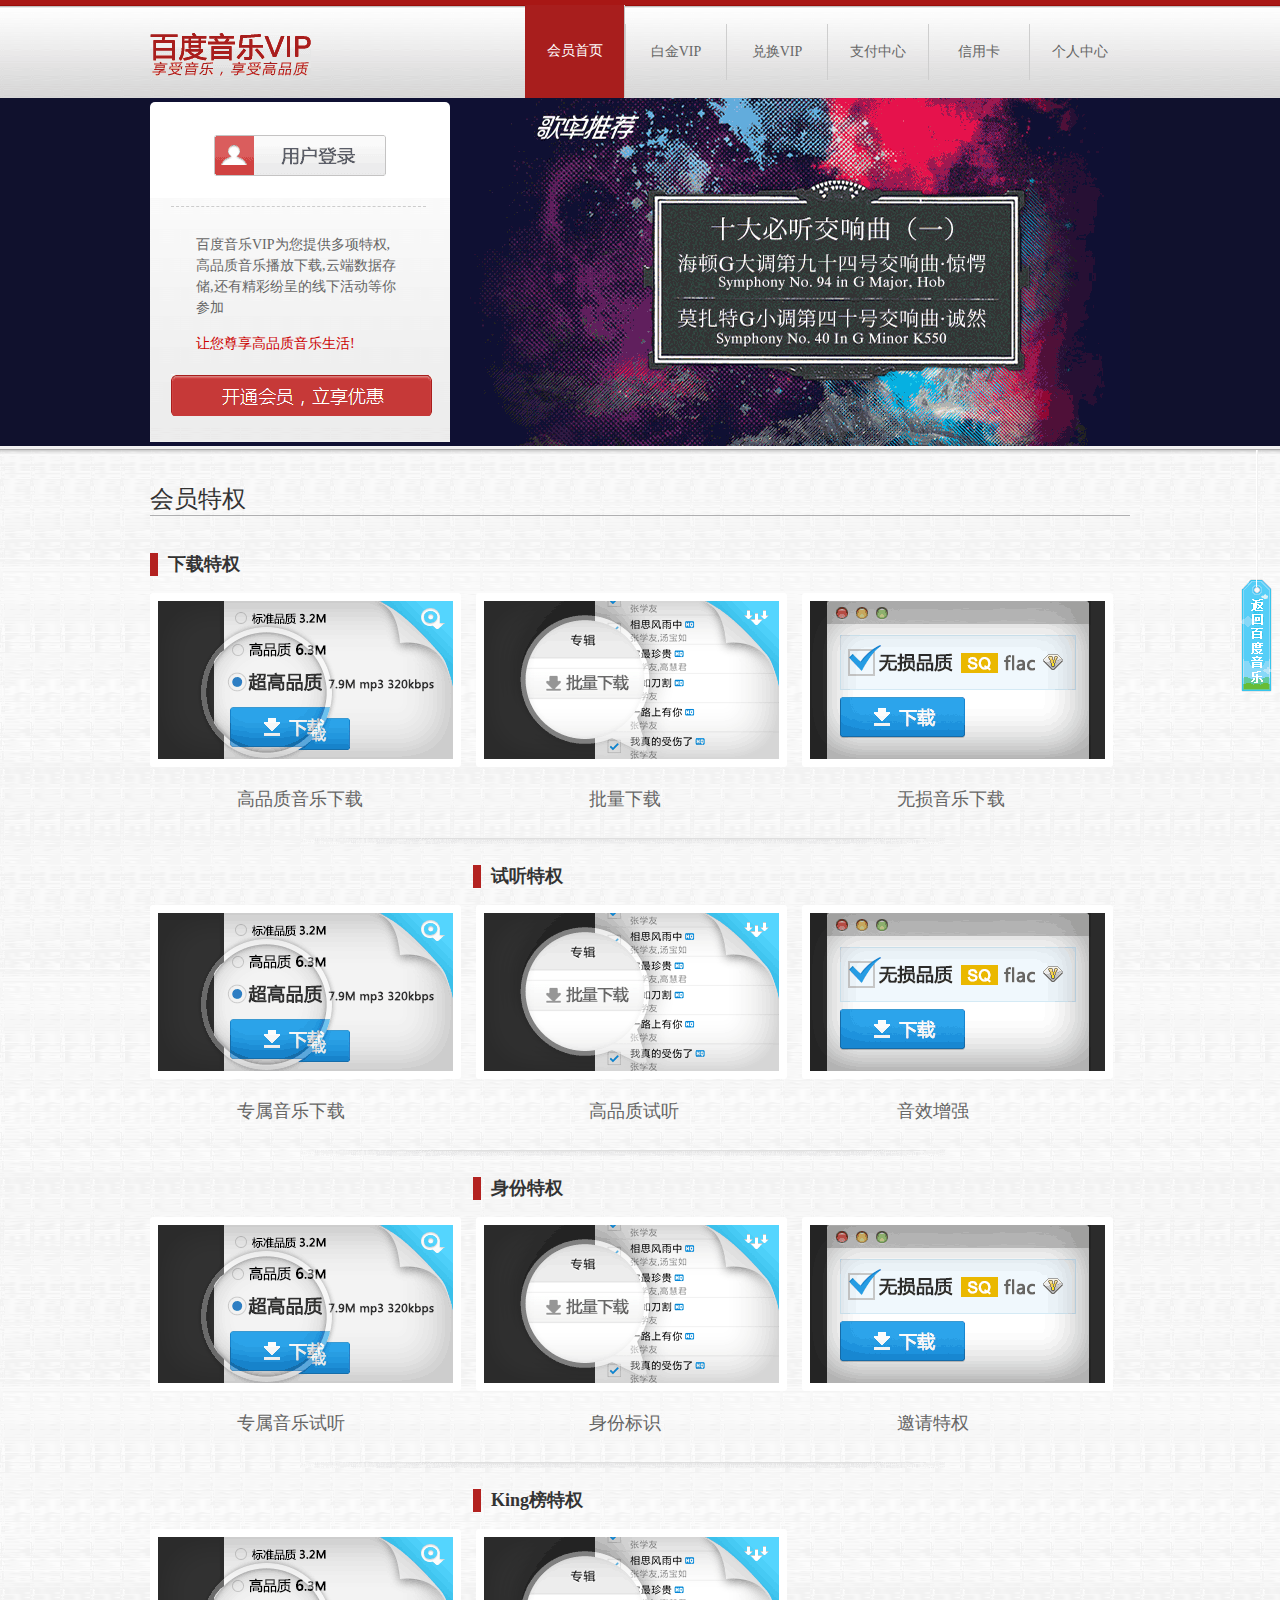
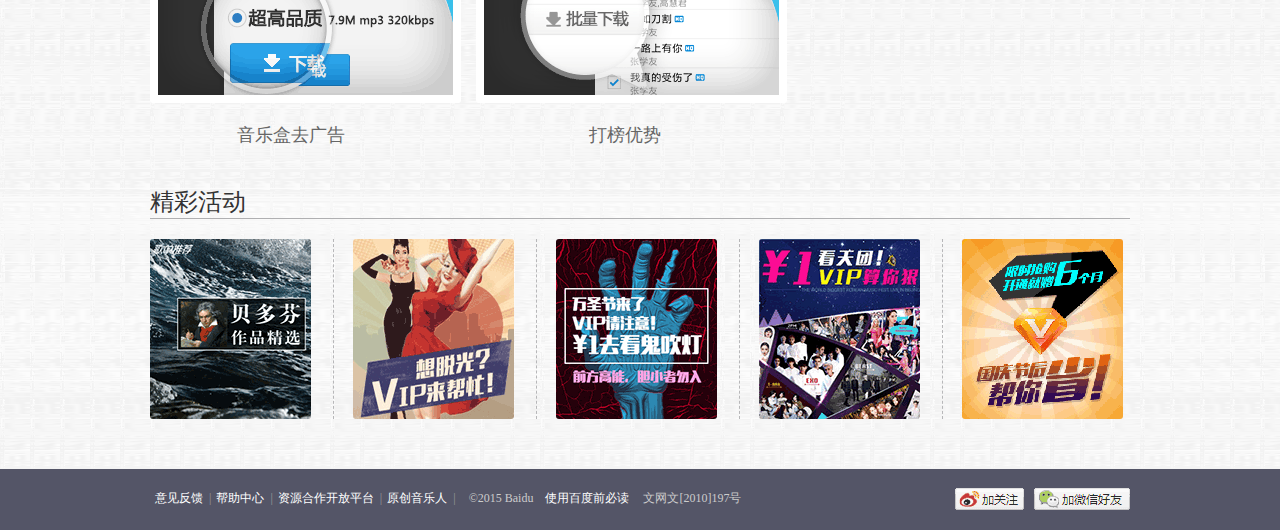
<file: index.html>
<!DOCTYPE html>
<html lang="en">
<head>
	<meta charset="UTF-8">
	<title>百度音乐会员首页</title>
<!--[if IE 6]>
<script src="js/biaoqian.js"></script>
<script src="js/png.js"></script>
<script>
DD_belatedPNG.fix('');
</script>
<![endif]-->
<link rel="stylesheet" href="css/index.css" />
</head>
<body>
<section class="abox">
	<header class="ahead">
		<section class="aheadB">
			<span class="abaidu"></span>
			<ul class="alast clearFix">
				<li class="alist"><a href="#" id="active">会员首页</a></li>
				<li class="alist1"></li>
				<li class="alist"><a href="white VIP.html">白金VIP</a></li>
				<li class="alist1"></li>
				<li class="alist"><a href="exchange.html">兑换VIP</a></li>
				<li class="alist1"></li>
				<li class="alist"><a href="pay.html">支付中心</a></li>
				<li class="alist1"></li>
				<li class="alist"><a href="musician.html">信用卡</a></li>
				<li class="alist1"></li>
				<li class="alist"><a href="individual.html">个人中心</a></li>
			</ul>
		</section>
	</header>
	<section class="abenner">
		<div class="auser">
			<section class="asign">
					<span class="auserLogin"><a href="#"></a></span>
					<span class="asignT">
						<div class="ajianjie">	
							<p class="ap">百度音乐VIP为您提供多项特权,高品质音乐播放下载,云端数据存储,还有精彩纷呈的线下活动等你参加</p>
							<p class="ap2">让您尊享高品质音乐生活!</p>
						</div>
						<span class="aopen"><a href="#"></a></span>
					</span>
			</section>
		</div>
	</section>
</section>
<section class="abox2">
	<section class="amember">
		<dl class="amember2">
			<dt class="adt">会员特权</dt>
			<dt class="adownload">下载特权</dt>
			<dd class="adownload2 clearFix">
				<a href="#">
					<img src="img/5.gif">
					<p class="agao">高品质音乐下载</p>
				</a>
				<a href="#">
					<img src="img/6.gif">
					<p class="api">批量下载</p>
				</a>
				<a href="#">
					<img src="img/7.gif">
					<p class="awu">无损音乐下载</p>
				</a>
			</dd>
			<dd class="apic"><span></span></dd>
			<dt class="adownload adownload3">试听特权</dt>
			<dd class="adownload2">
				<a href="#">
					<img src="img/5.gif">
					<p class="agao">专属音乐下载</p>
				</a>
				<a href="#">
					<img src="img/6.gif">
					<p class="api">高品质试听</p>
				</a>
				<a href="#">
					<img src="img/7.gif">
					<p class="awu">音效增强</p>
				</a>
			</dd>
			<dd class="apic"><span></span></dd>
			<dt class="adownload adownload3">身份特权</dt>
			<dd class="adownload2">
				<a href="#">
					<img src="img/5.gif">
					<p class="agao">专属音乐试听</p>
				</a>
				<a href="#">
					<img src="img/6.gif">
					<p class="api">身份标识</p>
				</a>
				<a href="#">
					<img src="img/7.gif">
					<p class="awu">邀请特权</p>
				</a>
			</dd>
			<dd class="apic"><span></span></dd>
			<dt class="adownload adownload3">King榜特权</dt>
			<dd class="adownload2">
				<a href="#">
					<img src="img/5.gif">
					<p class="agao">音乐盒去广告</p>
				</a>
				<a href="#">
					<img src="img/6.gif">
					<p class="api">打榜优势</p>
				</a>
			</dd>
		</dl>
	</section>
	<section class="amarvellous">
		<div class="amarvellousT">精彩活动</div>
		<ul class="amarvellousB clearFix">
			<li class="amarvellousB1"><a href="#"><img src="img/12.gif"></a></li>
			<li><a href="#"><img src="img/13.gif"></a></li>
			<li><a href="#"><img src="img/11.gif"></a></li>
			<li><a href="#"><img src="img/10.gif"></a></li>
			<li class="amarvellousB5"><a href="#"><img src="img/9.gif"></a></li>
		</ul>
	</section>
</section>
<footer class="acopyRight">
	<div class="acopyRight2 clearFix">
		<nav class="acopyRight3">
			<a href="#">意见反馈</a>|<a href="#">帮助中心</a>|<a href="#">资源合作开放平台</a>|<a href="#">原创音乐人</a>|
		</nav>
		<p>©2015 Baidu<a href="#">使用百度前必读</a>文网文[2010]197号</p>
		<div class="amicro">
			
			<a href="#" class="aletter"></a>
			<a href="#" class="abo"></a>
		</div>
	</div>
</footer>
<a href="#" class="areturn"></a>
</body>
</html>
</file>
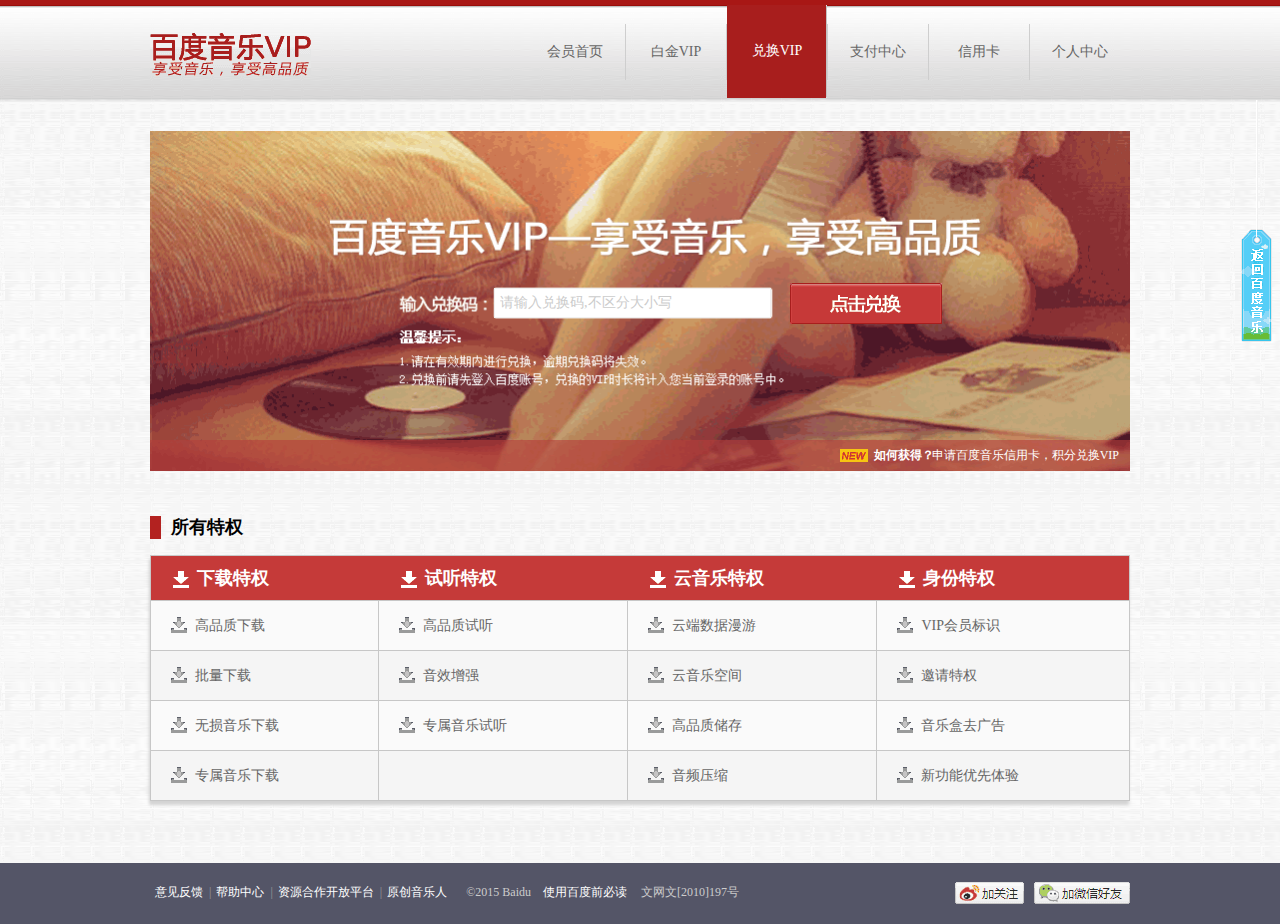
<file: exchange.html>
<!DOCTYPE html>
<html lang="en">
<head>
	<meta charset="UTF-8">
	<title>兑换中心</title>
<!--[if IE 6]>
<script src="js/biaoqian.js"></script>
<script src="js/png.js"></script>
<script>
DD_belatedPNG.fix('');
</script>
<![endif]-->
<link rel="stylesheet" href="css/index.css" />
</head>
<body>
<section class="abox" id="bbox">
	<header class="ahead">
		<section class="aheadB">
			<span class="abaidu"></span>
			<ul class="alast clearFix">
				<li class="alist"><a href="index.html">会员首页</a></li>
				<li class="alist1"></li>
				<li class="alist"><a href="white VIP.html">白金VIP</a></li>
				<li class="alist1"></li>
				<li class="alist"><a href="#" id="active">兑换VIP</a></li>
				<li class="alist1"></li>
				<li class="alist"><a href="pay.html">支付中心</a></li>
				<li class="alist1"></li>
				<li class="alist"><a href="musician.html">信用卡</a></li>
				<li class="alist1"></li>
				<li class="alist"><a href="individual.html">个人中心</a></li>
			</ul>
		</section>
	</header>
</section>
<section class="cbox2">
	<section class="cbenner">
		<img src="img/3_2.gif">
		<form>
			<input type="text" value="请输入兑换码,不区分大小写" class="cshuru">
			<input type="button" class="ctijiao"/>
		</form>
		<span class="cyin"></span>
		<span class="cnew"></span>
		<p class="cget">如何获得？</p>
		<p class="capply"><a href="#">申请百度音乐信用卡，积分兑换VIP</a></p>
	</section>
	<section class="cprivilege">
		<div class="cprivilegeT">所有特权</div>
		<table class="ctable">
			<tr class="ctr">
				<th class="cth"><span></span>下载特权</th>
				<th class="cth2"><span></span>试听特权</th>
				<th class="cth3"><span></span>云音乐特权</th>
				<th class="cth4"><span></span>身份特权</th>
			</tr>
			<tr class="ctr2">
				<td><a href="#" class="ca"><span></span>高品质下载</a></td>
				<td><a href="#" class="ca2"><span></span>高品质试听</a></td>
				<td><a href="#" class="ca3"><span></span>云端数据漫游</a></td>
				<td><a href="#" class="ca4"><span></span>VIP会员标识</a></td>
			</tr>
			<tr class="ctr3">
				<td><a href="#"><span></span>批量下载</a></td>
				<td><a href="#"><span></span>音效增强</a></td>
				<td><a href="#"><span></span>云音乐空间</a></td>
				<td><a href="#"><span></span>邀请特权</a></td>
			</tr>
			<tr class="ctr4">
				<td><a href="#"><span></span>无损音乐下载</a></td>
				<td><a href="#"><span></span>专属音乐试听</a></td>
				<td><a href="#"><span></span>高品质储存</a></td>
				<td><a href="#"><span></span>音乐盒去广告</a></td>
			</tr>
			<tr class="ctr5">
				<td><a href="#"><span></span>专属音乐下载</a></td>
				<td></td>
				<td><a href="#"><span></span>音频压缩</a></td>
				<td><a href="#"><span></span>新功能优先体验</a></td>
			</tr>
		</table>
	</section>
</section>
<footer class="acopyRight">
	<div class="acopyRight2 clearFix">
		<nav class="acopyRight3">
			<a href="#">意见反馈</a>|<a href="#">帮助中心</a>|<a href="#">资源合作开放平台</a>|<a href="#">原创音乐人</a>
		</nav>
		<p>©2015 Baidu<a href="#">使用百度前必读</a>文网文[2010]197号</p>
		<div class="amicro">	
			<a href="#" class="aletter"></a>
			<a href="#" class="abo"></a>
		</div>
	</div>
</footer>
<a href="#" class="areturn" id="breturn"></a>
</body>
</html>
</file>
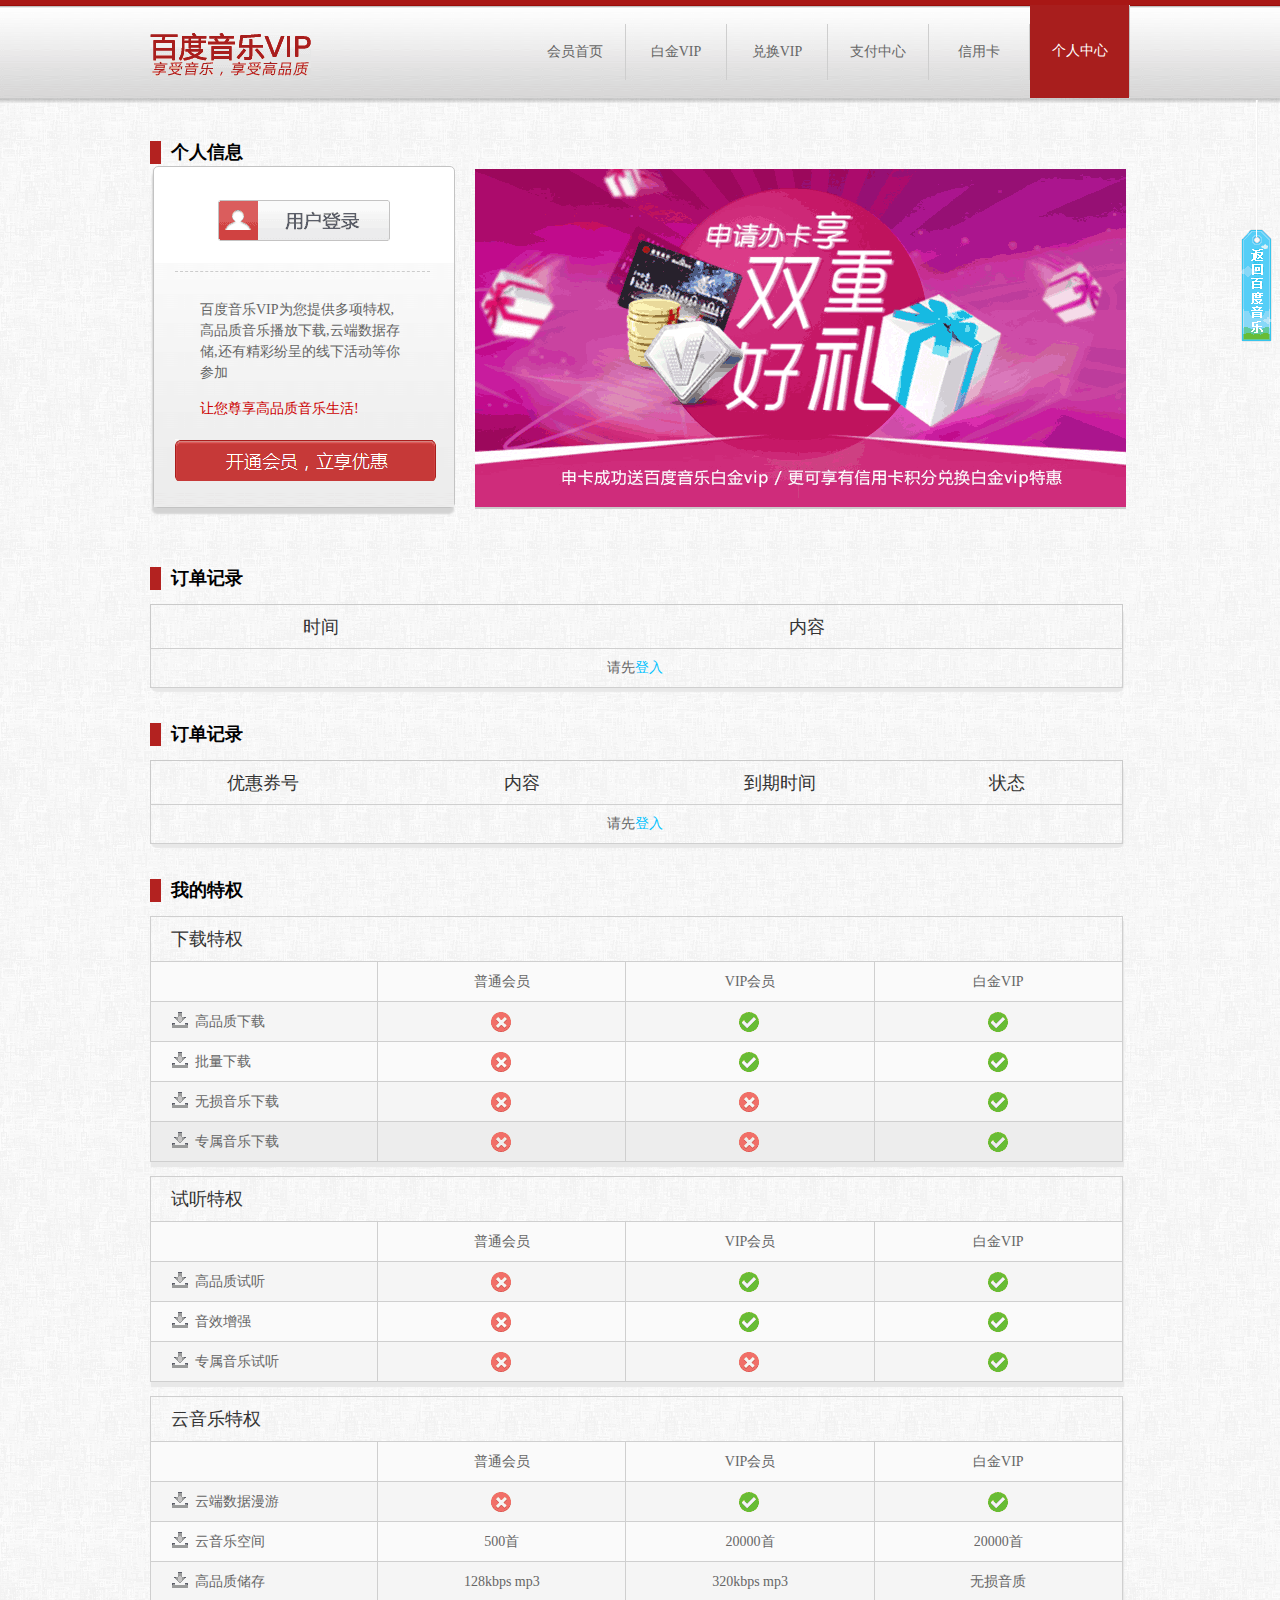
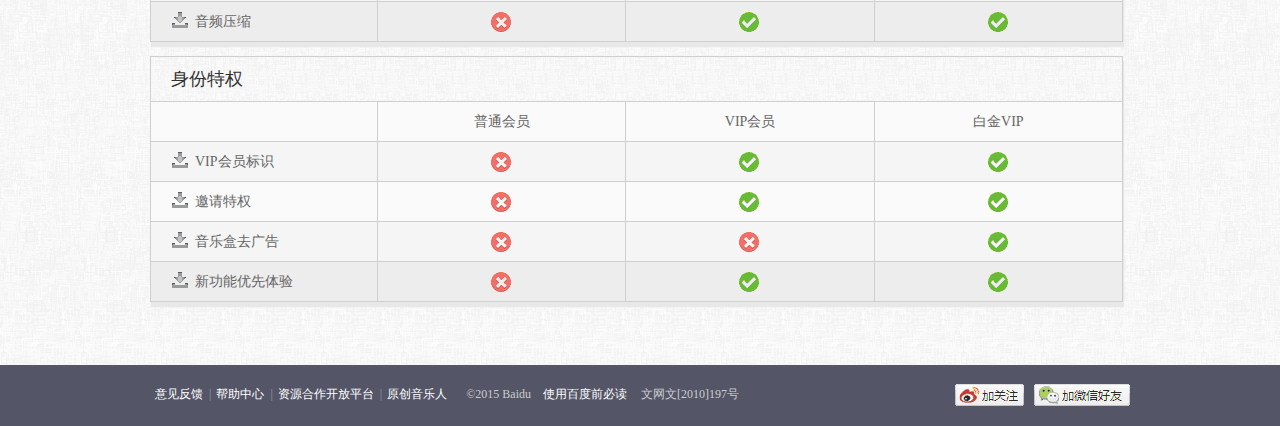
<file: individual.html>
<!DOCTYPE html>
<html lang="en">
<head>
	<meta charset="UTF-8">
	<title>个人中心</title>
<!--[if IE 6]>
<script src="js/biaoqian.js"></script>
<script src="js/png.js"></script>
<script>
DD_belatedPNG.fix('');
</script>
<![endif]-->
<link rel="stylesheet" href="css/index.css" />
</head>
<body>
<section class="abox" id="bbox">
	<header class="ahead">
		<section class="aheadB">
			<span class="abaidu"></span>
			<ul class="alast clearFix">
				<li class="alist"><a href="index.html">会员首页</a></li>
				<li class="alist1"></li>
				<li class="alist"><a href="white VIP.html">白金VIP</a></li>
				<li class="alist1"></li>
				<li class="alist"><a href="exchange.html">兑换VIP</a></li>
				<li class="alist1"></li>
				<li class="alist"><a href="pay.html">支付中心</a></li>
				<li class="alist1"></li>
				<li class="alist"><a href="musician.html">信用卡</a></li>
				<li class="alist1"></li>
				<li class="alist"><a href="#" id="active">个人中心</a></li>
			</ul>
		</section>
	</header>
</section>
<section class="ebox2">
	<section class="eindividual">
		<h2>个人信息</h2>
		<div class="ebenner">
			<section class="esign">
				<span class="euserLogin"><a href="#"></a></span>
					<span class="esignT">
						<div class="ejianjie">	
							<p class="ep">百度音乐VIP为您提供多项特权,高品质音乐播放下载,云端数据存储,还有精彩纷呈的线下活动等你参加</p>
							<p class="ep2">让您尊享高品质音乐生活!</p>
						</div>
						<span class="eopen"><a href="#"></a></span>
					</span>
			</section>
			<a href="#"><img src="img/22.gif"></a>
		</div>
	</section>
	<section class="eorder">
		<h2>订单记录</h2>
		<table class="erecord">
			<tr class="etr">
				<th class="eth">时间</th>
				<th>内容</th>
			</tr>
			<tr class="etr1">
				<td colspan="2">请先<a href="#">登入</a></td>
			</tr>
		</table>
	</section>
	<section class="eorder">
		<h2>订单记录</h2>
		<table class="erecord">
			<tr class="etr">
				<th class="eth2">优惠券号</th>
				<th class="eth3">内容</th>
				<th class="eth4">到期时间</th>
				<th class="eth5">状态</th>
			</tr>
			<tr class="etr1">
				<td colspan="4">请先<a href="#">登入</a></td>
			</tr>
		</table>
	</section>
	<section class="eprivilege">
		<h2>我的特权</h2>
		<table>
			<tr class="etr">
				<th colspan="4">下载特权</th>
			</tr>
			<tr class="etr2">
				<td class="etd"></td>
				<td class="etd2">普通会员</td>
				<td class="etd2">VIP会员</td>
				<td class="etd2">白金VIP</td>
			</tr>
			<tr class="etr3">
				<td class="etd"><a href="#"><span></span>高品质下载</a></td>
				<td class="etd3"><span></span></td>
				<td class="etd4"><span></span></td>
				<td class="etd4"><span></span></td>
			</tr>
			<tr class="etr4">
				<td class="etd"><a href="#"><span></span>批量下载</a></td>
				<td class="etd3"><span></span></td>
				<td class="etd4"><span></span></td>
				<td class="etd4"><span></span></td>
			</tr>
			<tr class="etr5">
				<td class="etd"><a href="#"><span></span>无损音乐下载</a></td>
				<td class="etd3"><span></span></td>
				<td class="etd3"><span></span></td>
				<td class="etd4"><span></span></td>
			</tr>
			<tr class="etr6">
				<td class="etd"><a href="#"><span></span>专属音乐下载</a></td>
				<td class="etd3"><span></span></td>
				<td class="etd3"><span></span></td>
				<td class="etd4"><span></span></td>
			</tr>
		</table>
		<table class="etable2">
			<tr class="etr">
				<th colspan="4">试听特权</th>
			</tr>
			<tr class="etr2">
				<td class="etd"></td>
				<td class="etd2">普通会员</td>
				<td class="etd2">VIP会员</td>
				<td class="etd2">白金VIP</td>
			</tr>
			<tr class="etr3">
				<td class="etd"><a href="#"><span></span>高品质试听</a></td>
				<td class="etd3"><span></span></td>
				<td class="etd4"><span></span></td>
				<td class="etd4"><span></span></td>
			</tr>
			<tr class="etr4">
				<td class="etd"><a href="#"><span></span>音效增强</a></td>
				<td class="etd3"><span></span></td>
				<td class="etd4"><span></span></td>
				<td class="etd4"><span></span></td>
			</tr>
			<tr class="etr5">
				<td class="etd"><a href="#"><span></span>专属音乐试听</a></td>
				<td class="etd3"><span></span></td>
				<td class="etd3"><span></span></td>
				<td class="etd4"><span></span></td>
			</tr>
		</table>
		<table>
			<tr class="etr">
				<th colspan="4">云音乐特权</th>
			</tr>
			<tr class="etr2">
				<td class="etd"></td>
				<td class="etd2">普通会员</td>
				<td class="etd2">VIP会员</td>
				<td class="etd2">白金VIP</td>
			</tr>
			<tr class="etr3">
				<td class="etd"><a href="#"><span></span>云端数据漫游</a></td>
				<td class="etd3"><span></span></td>
				<td class="etd4"><span></span></td>
				<td class="etd4"><span></span></td>
			</tr>
			<tr class="etr4">
				<td class="etd"><a href="#"><span></span>云音乐空间</a></td>
				<td class="etd2">500首</td>
				<td class="etd2">20000首</td>
				<td class="etd2">20000首</td>
			</tr>
			<tr class="etr5">
				<td class="etd"><a href="#"><span></span>高品质储存</a></td>
				<td class="etd2">128kbps mp3</td>
				<td class="etd2">320kbps mp3</td>
				<td class="etd2">无损音质</td>
			</tr>
			<tr class="etr6">
				<td class="etd"><a href="#"><span></span>音频压缩</a></td>
				<td class="etd3"><span></span></td>
				<td class="etd4"><span></span></td>
				<td class="etd4"><span></span></td>
			</tr>
		</table>
		<table>
			<tr class="etr">
				<th colspan="4">身份特权</th>
			</tr>
			<tr class="etr2">
				<td class="etd"></td>
				<td class="etd2">普通会员</td>
				<td class="etd2">VIP会员</td>
				<td class="etd2">白金VIP</td>
			</tr>
			<tr class="etr3">
				<td class="etd"><a href="#"><span></span>VIP会员标识</a></td>
				<td class="etd3"><span></span></td>
				<td class="etd4"><span></span></td>
				<td class="etd4"><span></span></td>
			</tr>
			<tr class="etr4">
				<td class="etd"><a href="#"><span></span>邀请特权</a></td>
				<td class="etd3"><span></span></td>
				<td class="etd4"><span></span></td>
				<td class="etd4"><span></span></td>
			</tr>
			<tr class="etr5">
				<td class="etd"><a href="#"><span></span>音乐盒去广告</a></td>
				<td class="etd3"><span></span></td>
				<td class="etd3"><span></span></td>
				<td class="etd4"><span></span></td>
			</tr>
			<tr class="etr6">
				<td class="etd"><a href="#"><span></span>新功能优先体验</a></td>
				<td class="etd3"><span></span></td>
				<td class="etd4"><span></span></td>
				<td class="etd4"><span></span></td>
			</tr>
		</table>
	</section>
</section>
<footer class="acopyRight">
	<div class="acopyRight2 clearFix">
		<nav class="acopyRight3">
			<a href="#">意见反馈</a>|<a href="#">帮助中心</a>|<a href="#">资源合作开放平台</a>|<a href="#">原创音乐人</a>
		</nav>
		<p>©2015 Baidu<a href="#">使用百度前必读</a>文网文[2010]197号</p>
		<div class="amicro">	
			<a href="#" class="aletter"></a>
			<a href="#" class="abo"></a>
		</div>
	</div>
</footer>
<a href="#" class="areturn" id="breturn"></a>
</body>
</html>
</file>
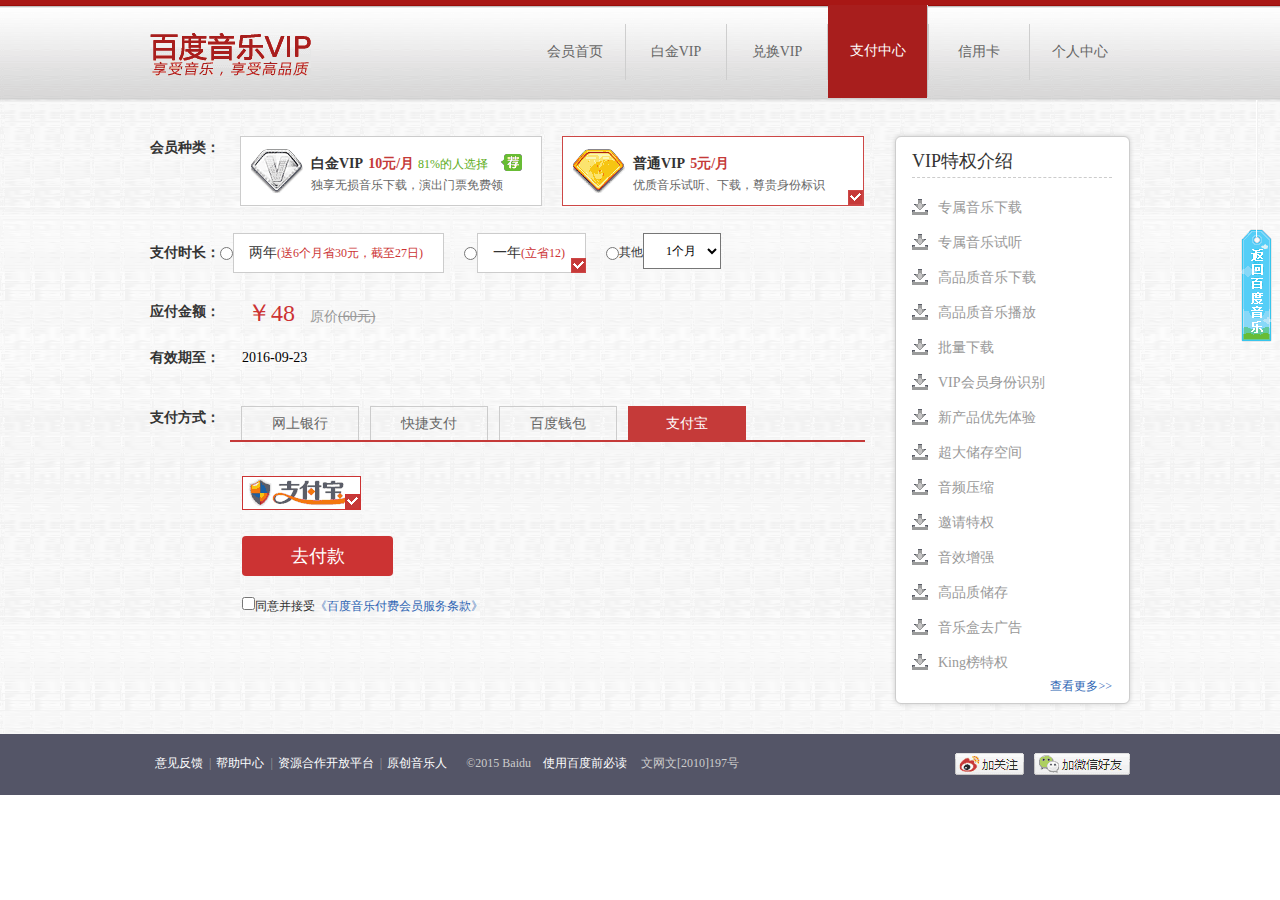
<file: pay.html>
<!DOCTYPE html>
<html lang="en">
<head>
	<meta charset="UTF-8">
	<title>支付中心</title>
<!--[if IE 6]>
<script src="js/biaoqian.js"></script>
<script src="js/png.js"></script>
<script>
DD_belatedPNG.fix('');
</script>
<![endif]-->
<link rel="stylesheet" href="css/index.css" />
</head>
<body>
<section class="abox" id="bbox">
	<header class="ahead">
		<section class="aheadB">
			<span class="abaidu"></span>
			<ul class="alast clearFix">
				<li class="alist"><a href="index.html">会员首页</a></li>
				<li class="alist1"></li>
				<li class="alist"><a href="white VIP.html">白金VIP</a></li>
				<li class="alist1"></li>
				<li class="alist"><a href="exchange.html">兑换VIP</a></li>
				<li class="alist1"></li>
				<li class="alist"><a href="#" id="active">支付中心</a></li>
				<li class="alist1"></li>
				<li class="alist"><a href="musician.html">信用卡</a></li>
				<li class="alist1"></li>
				<li class="alist"><a href="individual.html">个人中心</a></li>
			</ul>
		</section>
	</header>
</section>
<section class="dbox2">
	<div class="dbox3 clearFix">
		<ul class="dbox3L">
			<li class="dtype clearFix">
				<h2 class="dhui">会员种类：</h2>
				<form class="clearFix dtype_a">
					<span class="dwhite"></span>
					<p class="dp"><strong>白金VIP</strong><span class="dyuan">10元/月</span><span class="dchoice">81%的人选择</span><span class="dmend"></span></p>
					<p class="dp2">独享无损音乐下载，演出门票免费领</p>
					<span class="dselected"></span>
				</form>
				<form id="active" class="clearFix dtype_a">
					<span class="dyellow"></span>
					<p class="dp"><strong>普通VIP</strong><span class="dyuan">5元/月</span></p>
					<p class="dp2">优质音乐试听、下载，尊贵身份标识</p>
					<span class="dselected" id="active"></span>
				</form>
			</li>
			<li class="dtype dtype2 clearFix">
				<h2 class="dhui dhui2">支付时长：</h2>
				<form>
					<label><input type="radio" class="dtwo" name="long"><p class="dtwo2">两年<span>(送6个月省30元，截至27日)</span></p></label>
					<span class="dselected"></span>
				</form>
				<form>
					<label><input type="radio" class="done dtwo" name="long"><p class="dtwo2 done2">一年<span>(立省12)</span></p></label>
					<span class="dselected" id="active"></span>
				</form>
				<form>
					<label><input type="radio" class="dother dtwo" name="long"><span class="dqita">其他</span></label>
					<select class="dselect">
						<option>1个月</option>
						<option>3个月</option>
						<option style="selected">6个月</option>
					</select>
					<span class="dselected"></span>
				</form>
			</li>
			<li class="dtype dtype3 clearFix">
				<h2 class="dhui dhui3">应付金额：</h2>
				<span class="dtype3_s">￥</span><time class="dtype3_s dtime">48</time><p>原价<span class="dtype3_s2">(60元)</span></p>
			</li>
			<li class="dtype dtype4 clearFix">
				<h2 class="dhui dhui4">有效期至：</h2>
				<time>2016-09-23</time>
			</li>
			<li class="dtype dtype5 clearFix">
				<h2 class="dhui dhui5">支付方式：</h2>
				<div class="dtype5_d">
					<a href="#">网上银行</a>
					<a href="#">快捷支付</a>
					<a href="#">百度钱包</a>
					<a href="#" id="active">支付宝</a>
				</div>
			</li>
			<li class="dtype2 dtype6">
				<a href="#" id="active"><span class="dselected" id="active"></span></a>
			</li>
			<li class="dtype7">
				<a href="#">去付款</a>
			</li>
			<li class="dtype8 clearFix">
				<input type="checkbox" name="type">
				<p>同意并接受</p>
				<a href="#">《百度音乐付费会员服务条款》</a>
			</li>
		</ul>
		<section class="dbox3R clearFix">
			<div class="dintroduction">VIP特权介绍</div>
			<a href="#" class="dtion"><span></span>专属音乐下载</a>
			<a href="#" class="dtion"><span></span>专属音乐试听</a>
			<a href="#" class="dtion"><span></span>高品质音乐下载</a>
			<a href="#" class="dtion"><span></span>高品质音乐播放</a>
			<a href="#" class="dtion"><span></span>批量下载</a>
			<a href="#" class="dtion"><span></span>VIP会员身份识别</a>
			<a href="#" class="dtion"><span></span>新产品优先体验</a>
			<a href="#" class="dtion"><span></span>超大储存空间</a>
			<a href="#" class="dtion"><span></span>音频压缩</a>
			<a href="#" class="dtion"><span></span>邀请特权</a>
			<a href="#" class="dtion"><span></span>音效增强</a>
			<a href="#" class="dtion"><span></span>高品质储存</a>
			<a href="#" class="dtion"><span></span>音乐盒去广告</a>
			<a href="#" class="dtion"><span></span>King榜特权</a>
			<a href="#" class="dsee">查看更多>></a>
		</section>

	</div>
</section>
<footer class="acopyRight">
	<div class="acopyRight2 clearFix">
		<nav class="acopyRight3">
			<a href="#">意见反馈</a>|<a href="#">帮助中心</a>|<a href="#">资源合作开放平台</a>|<a href="#">原创音乐人</a>
		</nav>
		<p>©2015 Baidu<a href="#">使用百度前必读</a>文网文[2010]197号</p>
		<div class="amicro">	
			<a href="#" class="aletter"></a>
			<a href="#" class="abo"></a>
		</div>
	</div>
</footer>
<a href="#" class="areturn" id="breturn"></a>
</body>
</html>
</file>
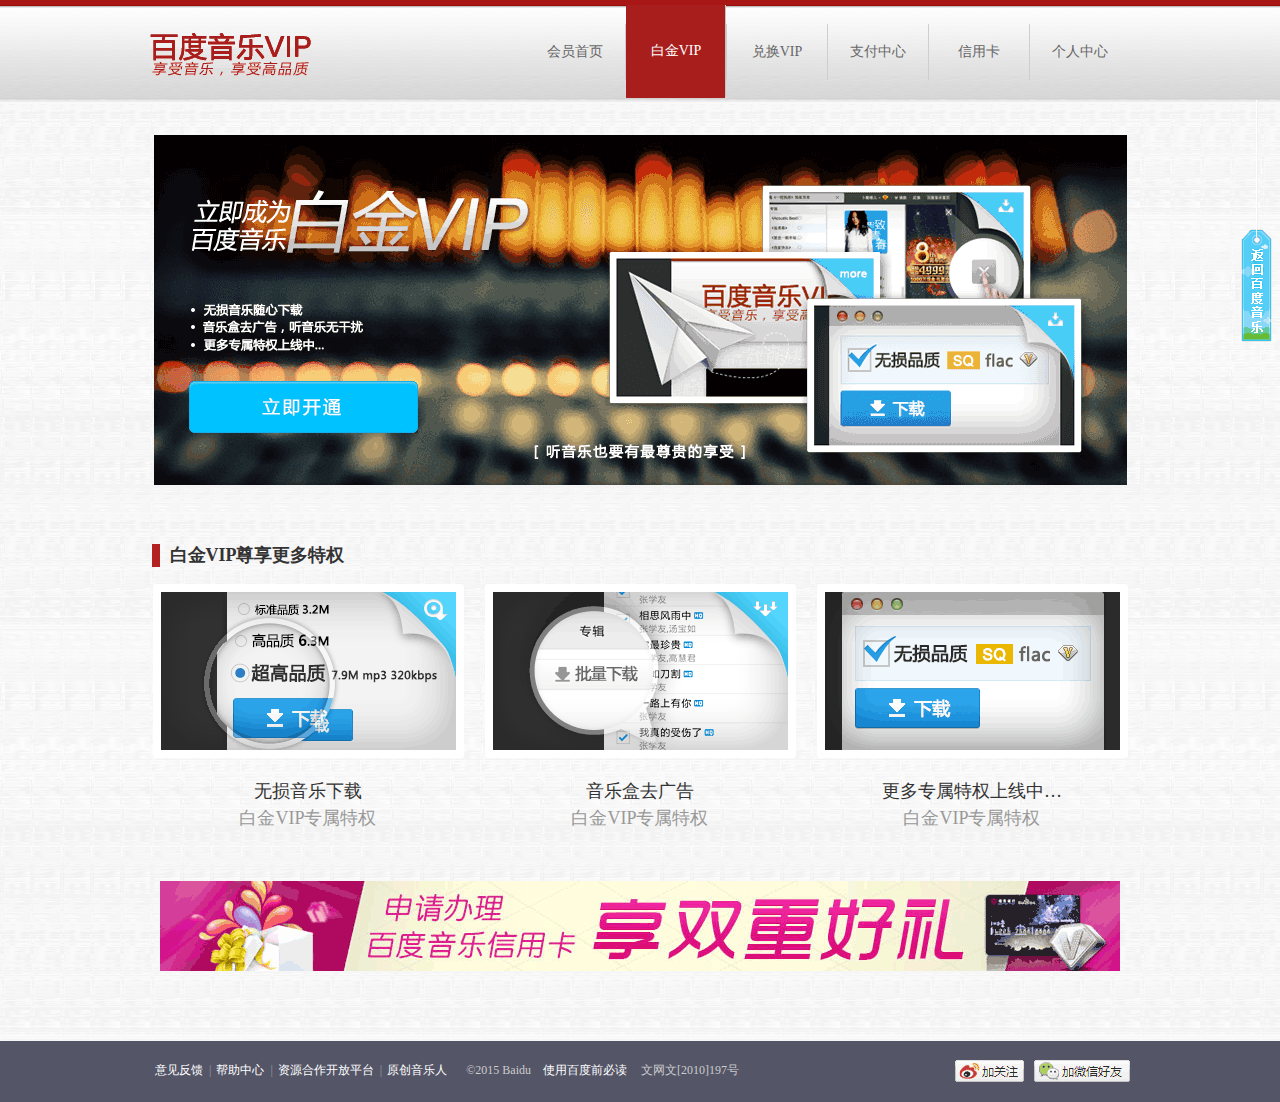
<file: white VIP.html>
<!DOCTYPE html>
<html lang="en">
<head>
	<meta charset="UTF-8">
	<title>白金会员</title>
<!--[if IE 6]>
<script src="js/biaoqian.js"></script>
<script src="js/png.js"></script>
<script>
DD_belatedPNG.fix('');
</script>
<![endif]-->
<link rel="stylesheet" href="css/index.css" />
</head>
<body>
<section class="abox" id="bbox">
	<header class="ahead">
		<section class="aheadB">
			<span class="abaidu"></span>
			<ul class="alast clearFix">
				<li class="alist"><a href="index.html">会员首页</a></li>
				<li class="alist1"></li>
				<li class="alist"><a href="#" id="active">白金VIP</a></li>
				<li class="alist1"></li>
				<li class="alist"><a href="exchange.html">兑换VIP</a></li>
				<li class="alist1"></li>
				<li class="alist"><a href="pay.html">支付中心</a></li>
				<li class="alist1"></li>
				<li class="alist"><a href="musician.html">信用卡</a></li>
				<li class="alist1"></li>
				<li class="alist"><a href="individual.html">个人中心</a></li>
			</ul>
		</section>
	</header>
</section>
<section class="bbox2">
	<section class="bbenner">
		<img src="img/3_1.gif">
		<a href="#"></a>
    </section>
    <dl class="bprivilege clearFix">
    	<dt class="bprivilegeT">白金VIP尊享更多特权</dt>
    	<dd class="bprivilegeB bprivilegeB2">
    		<a href="#">
    			<img src="img/5.gif">
    			<p>无损音乐下载</p>
    		</a>
    		<p class="bexclusive">白金VIP专属特权</p>
    	</dd>
    	<dd class="bprivilegeB">
    		<a href="#">
    			<img src="img/6.gif">
    			<p>音乐盒去广告</p>
    		</a>
    		<p class="bexclusive">白金VIP专属特权</p>
    	</dd>
    	<dd class="bprivilegeB bprivilegeB3">
    		<a href="#">
    			<img src="img/7.gif">
    			<p>更多专属特权上线中…</p>
    		</a>
    		<p class="bexclusive">白金VIP专属特权</p>
    	</dd>
    </dl>
    <section class="bmark">
	    <section class="bwork"><a href="#"><img src="img/8.gif"></a></section>
	    <section class="bcode">
			<span></span>
			<p class="bsaul">微信扫一扫</p>
			<p class="bpush">精选音乐每日推送</p>
		</section>
	</section>
</section>
<footer class="acopyRight">
	<div class="acopyRight2 clearFix">
		<nav class="acopyRight3">
			<a href="#">意见反馈</a>|<a href="#">帮助中心</a>|<a href="#">资源合作开放平台</a>|<a href="#">原创音乐人</a>
		</nav>
		<p>©2015 Baidu<a href="#">使用百度前必读</a>文网文[2010]197号</p>
		<div class="amicro">	
			<a href="#" class="aletter"></a>
			<a href="#" class="abo"></a>
		</div>
	</div>
</footer>
<a href="#" class="areturn" id="breturn"></a>
</body>
</html>
</file>
<file: css/index.css>
body{position:relative;}
body,ul,p,dl,dd,input,form,th,td,h2,select,td,th,input,h3{padding:0;margin:0;font-family:"微软雅黑"}
a{text-decoration:none;}
li{list-style:none;}
img{border:none;vertical-align:top;}
table{border-collapse:collapse;}
.clearFix{zoom:1;}
.clearFix:after{content:"";display:block;clear:both;}
.abox{height:446px;}
.abox .ahead{height:98px;background:url(../img/2.gif) 0 0}
.ahead .aheadB{ height:98px;width:980px;margin:0 auto;position:relative;}
.aheadB .abaidu{width:161px;height:43px;background:url(../img/4.gif) no-repeat 0px -94px;display:block;position:absolute;left:0;top:33px;}
.aheadB .alast{width:605px; height:92px;position:absolute;left:375px;top:6px;}
.alast .alist{float:left;}
.alast .alist a{width:100px; height:92px; font-size:14px; line-height:92px;display:block;text-align:center; color:#666;}
.alast .alist1{width:1px;height:56px;background:#cecece; float:left;margin-top: 18px;}
.alist a:hover{background:url(../img/2.gif) 0 -100px;}
.alist a:active,.alist #active{width:100px;height:93px;background:url(../img/4.gif) no-repeat 0px -138px;margin-top:-1px;color:#fff;}

.abenner{height:348px;background:#10112d;}
.abenner .auser{width:980px;height:348px;background:url(../img/3.gif) no-repeat;margin:0 auto;}
.auser .asign{width:300px;height:340px;background:#fff;position:relative;top:4px;border-radius:5px;}
.asign .auserLogin a{width:172px;height:41px;background:url(../img/4.gif) no-repeat 0 0;display:block;position:absolute;left:64px;top:33px;}
.asign .asignT{width:300px;height:244px;background:url(../img/2.gif) 0 -1818px;display:block;position:absolute;top:96px;}
.asignT .ajianjie{width:204px;border-top:1px dashed #ccc;position:absolute;left:21px;top:8px;padding:27px 26px 0 25px;font-size:14px;}
.ajianjie .ap{height:84px;line-height:21px;color:#666;margin-bottom:4px;display:inline;}
.ajianjie .ap2{height:52px;line-height:52px;color:#c00;}
.asignT .aopen a{width:261px;height:42px;background:url(../img/4.gif) no-repeat 0 -42px;display:block;position:absolute;left:21px;top:176px;}
/* 会员特权 */
.abox2{height:1623px;background:url(../img/2.gif) 0 -193px;}
.abox2 .amember{width:980px;margin:0 auto;}
.abox2 .amember2{height:1322px;}
.amember2 .adt{height:32px; font-size:24px; line-height:32px; color:#333;padding-top:37px;border-bottom:1px solid #afafb1;margin-bottom:37px;}
.amember2 .adownload{height:23px;border-left:8px solid #b32220; font-weight:bold; font-size:18px;line-height:23px;color:#333;text-indent:10px;margin-bottom:17px;}
.amember2 .adownload2{height:238px;}
.amember2 .adownload2 a{width:311px; height:238px;float:left;margin-right:15px;display:inline;}
.adownload2 a img{width:295px;height:158px;border:8px solid #fff;border-radius:3px;}
.adownload2 a p{height:64px;font-size:18px;line-height:64px;color:#666;}
.adownload2 a .agao{padding-left:87px;}
.adownload2 a .api{padding-left:113px;}
.adownload2 a .awu{padding-left:95px;}
.amember2 .apic{width:980px; height:34px;position:relative;}
.amember2 .apic span{width:644px;height:6px;background:url(../img/4.gif) no-repeat 0 -87px;overflow:hidden;display:block;position:absolute;left:151px;top:7px;}
.amember2  .adownload3{margin-left:323px;}
.adownload2 a:hover p{text-decoration:underline;}
/* 精彩活动 */
.amarvellous{height:305px;width:980px;margin:0 auto;}
.amarvellous .amarvellousT{height:32px; font-size:24px; line-height:32px; color:#333;padding-top:18px;border-bottom:1px solid #afafb1;margin-bottom:20px;}
.amarvellous .amarvellousB{height:254px;}
.amarvellousB li{width:161px;height:180px;float:left;padding:0 22px 0 19px;border-right:1px dashed #b7b7b9;}
.amarvellousB .amarvellousB1{padding:0 22px 0 0;}
.amarvellousB .amarvellousB5{padding:0 6px 0 19px;border:none;}
.amarvellousB img{width:161px;height:180px;border-radius:3px;}

.acopyRight{height:61px;background:#545567;font-size:12px;}
.acopyRight2{width:980px;height:22px; margin:0 auto;line-height:20px;padding:19px 0 15px 0;}
.acopyRight2 .acopyRight3{height:20px;float:left;color:#999;margin-right:13px;display:inline;}
.acopyRight3 a{margin:0 6px 0 5px;display:inline;color:#fff;}
.acopyRight2 p{color:#ccc;float:left;}
.acopyRight2 p a{color:#fff;margin:0 14px 0 12px;display:inline;}
.acopyRight2 .amicro{width:175px;float:right;}
.amicro .abo{width:69px;height:22px;background:url(../img/4.gif) no-repeat -173px 0;display:block;float:right;margin-right:10px;display:inline;}
.amicro .aletter{width:96px;height:22px;background:url(../img/4.gif) no-repeat -243px 0;display:block;float:right;}
.amicro .abo:hover{background:url(../img/4.gif) no-repeat -340px 0;}
.amicro .aletter:hover{background:url(../img/4.gif) no-repeat -410px 0;}
.acopyRight2 a:hover{text-decoration:underline;} 

.areturn{width:31px;height:242px;background:url(../img/4.gif) no-repeat -919px 0;display:block;position:absolute;right:8px;top:450px;}

/*白金会员*/
#bbox{height:98px;}

.bbox2{ height:906px;background:url(../img/2.gif) repeat-x 0px -197px;padding-top:37px;}
.bbenner{width:973px;height:350px;margin:0px auto; position:relative;margin-bottom:59px;}
.bbenner img{width:973px;height:350px;}
.bbenner a{width:229px;height:52px;background:url(../img/4.gif) no-repeat -262px -33px;display:block;position:absolute;left:35px;top:246px;}
/* 白金VIP尊享更多特权 */
.bprivilege{width:977px;height:289px;margin:0 auto;}
.bprivilegeT{height:23px;border-left:8px solid #b32220; font-weight:bold; font-size:18px;line-height:23px;color:#333;text-indent:10px;margin-bottom:17px;}
.bprivilegeB{width:311px; height:194px;float:left;margin-right:21px;display:inline; font-size:18px;line-height:27px;text-align:center;}
.bprivilegeB a{width:311px; height:221px;}
.bprivilegeB a img{width:295px;height:158px;border:8px solid #fff;border-radius:3px;}
.bprivilegeB a p{color:#333;margin-top:20px;}
.bprivilegeB2{margin-left:1px;display:inline;}
.bprivilegeB3{margin-right:0;}
.bprivilegeB .bexclusive{color:#999;}
.bprivilegeB a p:hover{text-decoration:underline;}

.bmark{width:960px;height:90px;position:relative;margin:48px auto 70px auto;}
.bbox2 .bcode{display:none;width:150px;height:197px;border:1px solid #ccc;padding:10px 10px 9px;background:#fff;position:absolute;bottom:-81px;right:-9px;}
.bcode span{width:150px;height:150px;background:url(../img/4.gif) no-repeat -162px -94px;display:block;margin-bottom:11px;}
.bcode p{font-size:12px;line-height:18px;color:#666;}

#breturn{top:100px;}
/*兑换VIP*/
.cbox2{height:732px;background:url(../img/2.gif) 0 -197px;padding-top:33px;}
.cbenner{width:980px;height:340px;margin:0 auto 45px auto;position:relative;}
.cbenner img{width:980px;height:340px;}
.cbenner .cshuru{width:270px;height:28px; border:none;outline:none;position:absolute;left:344px;top:157px;padding-left:5px;font-size:14px;font-family:"宋体"; line-height:28px;color:#ccc;border:1px solid #f0f0f0;}
.cbenner .ctijiao{width:152px;height:41px; background:url(../img/4.gif) no-repeat -313px -94px;border:none;outline:none;position:absolute;left:640px;top:152px;cursor: pointer;}
.cbenner .cyin{width:100%; height:31px;background:#b53e3b;opacity:0.6;filter:alpha(opacity=60);position:absolute;left:0;bottom:0;}
.cnew{width:28px;height:13px;background:url(../img/4.gif) no-repeat -101px -138px;display:block;position:absolute;right:262px;bottom:9px;overflow:hidden;}
.cget{font-weight:bold;font-size:12px;line-height:31px;color:#fff;position:absolute;bottom:0;right:196px;}
.capply a{font-size:12px;line-height:31px;color:#fff;bottom:0; right:11px;position:absolute;bottom:0;right:11px;}
.capply a:hover{text-decoration:underline;}
/* 所有特权 */
.cprivilege{width:980px; height:290px;margin:0 auto;}
.cprivilegeT{height:23px;border-left:11px solid #b32220; font-weight:bold; font-size:18px;line-height:23px;padding-left:10px; vertical-align:middle; margin-bottom:16px;}
.ctable{width:980px;box-shadow:-1px 4px 3px #d3d3d3; position:relative;}
.ctable td{border:1px solid #c7c7c7;}
.ctable .ctr{width:973px;height:44px;background:#c53a39; font-size:18px; line-height:44px; color:#fff; text-align:left;border:1px solid #c9c9c9;border-radius:6px;}
.ctr th span{width:16px;height:17px;background:url(../img/4.gif) no-repeat 0 -232px;display:block;float:left;margin:15px 8px 0 22px;overflow:hidden;display:inline;}
.ctable td span{width:16px;height:16px;background:url(../img/4.gif) no-repeat 0 -306px;display:block;float:left;margin:16px 8px 0 20px;display:inline;}
.ctable td a{ font-size:14px; line-height:49px; color:#666;height:49px;display:block;}
.ctable .ctr .cth{width:226px;height:44px;}
.ctable .ctr .cth2{width:247px;}
.ctable .ctr .cth3{width:247px;}
.ctable .ctr .cth4{width:250px;}
.ctable .ctr2,.ctr4{background:#fafafa;}
.ctable .ctr3,.ctr5{background:#f5f5f5;}
.ctable td a:hover{background:#ededed;}

/*支付中心*/

/* 会员种类 */
.dbox2{height:636px;background:url(../img/2.gif) 0 -197px;}
.dbox3{width:980px;margin:0 auto 27px;padding-top:38px;}
.dbox3L{width:717px;float:left;}
.dtype{height:70px;margin-bottom:27px;}
.dtype .dhui{font-size:14px; line-height:24px; color:#333;float:left;}
.dtype .dtype_a{ float:left; width:271px;height:56px;background:#fff; border:1px solid #ccc;margin-left:20px;display:inline;padding:0px 19px 12px 10px;font-size:12px;position:relative;}
.dtype .dtype_a .dwhite{width:52px;height:44px;background:url(../img/4.gif) no-repeat -101px -152px;float:left;margin:12px 8px 0 0;display:block;}
.dtype .dp{margin:17px 0 5px;line-height:19px;}
.dtype .dp strong{font-size:14px;color:#333;margin-right:5px;display:inline;}
.dtype .dp .dyuan{font-weight:bold; font-size:14px;color:#c53a39;margin-right:4px;display:inline;}
.dtype .dp .dchoice{color:#5cac20;}
.dtype .dp .dmend{width:21px;height:17px;background:url(../img/4.gif) no-repeat -72px -232px;display:block;position:absolute;right:19px;top:17px;}
.dtype .dp2{color:#666;height:12px;line-height:13px;}
.dtype .dtype_a .dyellow{width:52px;height:44px;background:url(../img/4.gif) no-repeat -101px -198px;display:block;float:left;margin:12px 8px 0 0;}
.dtype .dtype_a:active,.dtype #active{border:1px solid #cd4746;}
.dtype .dtype_a:active .dselected,.dtype form #active{width:13px;height:13px;background:url(../img/4.gif) no-repeat -76px -250px;display:block;position:absolute;right:0;bottom:0;overflow:hidden;}

.dtype2{height:40px;margin-bottom:30px;}
.dtype2 .dhui2{line-height:40px;}
.dtype2 form{float:left;margin-right:20px;position:relative;}
.dtype2 .dtwo{float:left;margin-top:14px;}
.dtype2 .dtwo2{height:38px; padding:0 20px 0 15px; border:1px solid #ccc; background:#fff; font-size:14px;line-height:38px;color:#333;float:left;}
.dtype2 .dtwo2 span{font-size:12px;line-height:38px;color:#cc3333;}
.dtype2 .dqita{font-size:12px;line-height:38px;color:#333;display:block;float:left;-padding-top:6px;}
.dtype2 .dselect{width:78px;height:36px;background:#fff;font-size:12px;float:left; line-height:36px;text-indent:18px;outline:none;}
.dtype2 form:active .dtwo2,.dtype2 form .dtwo #active{border:1px solid #cd4746;}
.dtype2 form:active .dselected,.dtype2 form #active{width:13px;height:13px;background:url(../img/4.gif) no-repeat -76px -250px;display:block;position:absolute;right:0;bottom:0;overflow:hidden;}

.dtype3{height:21px;}
.dtype3 .dhui3{line-height:18px;margin-right:27px;}
.dtype3 .dtype3_s{font-size:24px;line-height:21px;color:#cc3333;float:left;}
.dtype3 .dtime{margin-right:15px;}
.dtype3 p{font-size:14px;line-height:14px;padding-top:7px;color:#999;}
.dtype3 .dtype3_s2{text-decoration:line-through;}

.dtype4{height:14px;margin-bottom:41px;}
.dtype4 .dhui4{line-height:14px;margin-right:22px;}
.dtype4 time{font-size:14px;line-height:14px;height:14px;display:block;overflow:hidden;}

.dtype5{height:36px;margin-bottom:34px;}
.dtype5 .dhui5{line-height:24px;margin-right:10px;}
.dtype5 div{height:34px;width:635px;border-bottom:2px solid #c53a39;float:left;}
.dtype5 a{width:116px;height:33px;border:1px solid #ccc;border-bottom:none;display:block;float:left;font-size:14px;line-height:33px;color:#666;text-align:center;margin-left:11px;}
.dtype5 a:active,.dtype5 #active{background:#c53a39;border:1px solid #c53a39;color:#fff;}

.dtype6{height:34px;margin-bottom:26px;padding-left:92px;}
.dtype6 a{width:117px;height:32px;background:url(../img/4.gif) no-repeat -507px 0;display:block;}
.dtype6 a:active,.dtype6 #active{border:1px solid #c33;position:relative;}
.dtype6 a:active .dselected,.dtype6 a #active{width:13px;height:13px;background:url(../img/4.gif) no-repeat -76px -250px;overflow:hidden;_margin-right:-1px; display:block;position:absolute;right:0;bottom:0;}

.dtype7{height:40px;margin-bottom:21px;padding-left:92px;}
.dtype7 a{width:151px;height:40px;background:#c33;display:block;font-size:18px;line-height:40px;text-align:center;color:#fff;border-radius:4px;}

.dtype8{height:18px;padding-left:92px;font-size:12px;line-height:18px;}
.dtype8 input{border:none;float:left;}
.dtype8 p{float:left;color:#333;}
.dtype8 a{float:left;color:#2d64b3;}

.dbox3R{width:200px;height:550px;border-radius:6px; box-shadow:0 0 5px #cdcdcd;float:right;padding:8px 17px 8px 16px;border:1px solid #cdcdcd;background:#fff;}
.dbox3R .dintroduction{font-size:18px;line-height:32px;color:#333;border-bottom:1px dashed #ccc;margin-bottom:12px;}
.dbox3R .dtion{font-size:14px;line-height:35px;color:#999;display:block;height:35px;width:200px;}
.dbox3R .dtion span{width:16px;height:16px;display:block;background:url(../img/4.gif) no-repeat -0 -306px;float:left;margin:9px 10px 0 0;}
.dbox3R a:hover{text-decoration:underline;}
.dbox3R .dsee{float:right;font-size:12px;line-height:13px; height:13px;overflow:hidden;color:#2d64b3;}
/*个人中心*/

/* 用户登录 */
.ebox2{height:1824px;background:url(../img/21.gif);padding-top:43px;}
.eindividual{width:980px;margin:0 auto 58px auto;}
.eindividual h2{height:23px;border-left:11px solid #b32220;font-size:18px;line-height:23px;text-indent:10px;margin-bottom:2px;}
.ebenner{height:343px; margin-left:3px;}
.esign{width:300px;height:340px; border:1px solid #c3c3c3; background:#fff;position:relative;border-radius:5px;box-shadow:-1px 6px 2px #d3d3d3;float:left;margin-right:20px;display:inline;}
.esign .euserLogin a{width:172px;height:41px;background:url(../img/4.gif) no-repeat 0 0;display:block;position:absolute;left:64px;top:33px;}
.esign .esignT{width:300px;height:244px;background:url(../img/2.gif) 0 -1818px;display:block;position:absolute;top:96px;}
.esignT .ejianjie{width:204px;border-top:1px dashed #ccc;position:absolute;left:21px;top:8px;padding:27px 26px 0 25px;font-size:14px;}
.ejianjie .ep{height:84px;line-height:21px;color:#666;margin-bottom:4px;display:inline;}
.ejianjie .ep2{height:52px;line-height:52px;color:#c00;}
.esignT .eopen a{width:261px;height:42px;background:url(../img/4.gif) no-repeat 0 -42px;display:block;position:absolute;left:21px;top:176px;}
.eindividual img{width:651px;height:338px;border-bottom:2px solid #ccc;margin-top:3px;}
/* 订单记录 */
.eorder{width:980px; height:123px;margin:0 auto 33px auto;}
.eorder h2{height:23px;border-left:11px solid #b32220;font-size:18px;line-height:23px;text-indent:10px;margin-bottom:14px;}
.eorder .erecord{width:973px; height:84px;border:1px solid #cacaca;border-radius:6px;box-shadow:1px 4px 1px #e8e8e8;background:url(../img/2.gif) 0 -2063px;}
.erecord .etr{height:44px;border-bottom:1px solid #cacaca; font-size:18px;color:#333;}
.erecord .eth{width:340px;}
.erecord th{font-weight:normal;}
.erecord td{width:517px;font-size:14px;color:#666;padding-left:456px;}
.erecord td a{color:#00c2ff;}
.erecord .eth2{width:225px;}
.erecord .eth3{width:293px;}
.erecord .eth4{width:224px;}
.erecord .eth5{width:231px;}

.eprivilege{width:980px;height:1038px;margin:0 auto 49px auto;}
.eprivilege h2{height:23px;border-left:11px solid #b32220;font-size:18px;line-height:23px;text-indent:10px;margin-bottom:14px;}
.eprivilege table{width:973px;height:244px;margin-bottom:14px;box-shadow:1px 5px 1px #e8e8e8;}
.eprivilege .etr{height:44px;background:url(../img/2.gif) 0 -2063px;}
.eprivilege .etr2,.eprivilege .etr4{height:39px;background:#fafafa;}
.eprivilege .etr3,.eprivilege .etr5{height:39px;background:#f5f5f5;}
.eprivilege .etr6{height:39px;background:#ededed;}
.eprivilege th{height:44px; text-align:left;text-indent:20px;font-weight:normal;font-size:18px;color:#333;}
.eprivilege th,td{border:1px solid #cfcfcf;position:relative;}
.eprivilege .etd{width:182px;height:39px;font-size:14px; line-height:39px; padding-left:44px;}
.eprivilege .etd a{width:182px;height:39px;color:#666;display:block;}
.eprivilege .etd span{width:16px;height:16px;background:url(../img/4.gif) no-repeat 0 -306px;display:block;position:absolute;left:21px;top:10px;}
.eprivilege .etd2{font-size:14px;color:#666;text-align:center;}
.eprivilege .etd3{width:247px;}
.eprivilege .etd3 span{width:20px;height:20px;background:url(../img/4.gif) -94px -244px;display:block;margin-left:113px;}
.eprivilege .etd4{width:247px;}
.eprivilege .etd4 span{width:20px;height:20px;background:url(../img/4.gif) -116px -244px;display:block;margin-left:113px;}
.eprivilege .etable2{height:204px;}
/*百度音乐人*/
.fbox{height:40px;background:#282828;}
.fstation{width:1220px; height:40px; margin:0 auto;}
.fstation .fstation_s{width:123px;height:40px;background:url(../img/4.gif) no-repeat -313px -177px;display:block;float:left;margin-right:37px;display:inline;}
.fstation .fstation_n{width:414px; height:35px; font-weight:bold; font-size:14px;line-height:35px;padding-top:5px; float:left;}
.fstation .fstation_n a{height:19px;padding:13px 15px 8px 15px;color:#fff;}
.fstation_n a:hover{background:#1c1c1c;}
.fstation_n .fa:active,.fstation_n #active{width:58px;height:40px; background:url(../img/4.gif) no-repeat -492px -45px;margin-bottom:-3px;}
.fstation_n .fa2:active{width:72px;height:40px; background:url(../img/4.gif) no-repeat -731px 0px;margin-bottom:-3px;}
.fstation_n .fa3:active{width:100px;height:40px; background:url(../img/4.gif) no-repeat -629px 0px;margin-bottom:-3px;}
.fstation_p{float:right;width:71px; height:36px; font-size:12px;line-height:36px;padding-top:4px;margin-left:64px;display:inline;}
.fstation_p span{color:#28282f;padding:0 10px 0 7px;}
.fstation_p a{color:#fff;}
.fstation_p a:hover{text-decoration:underline;}
.fstation_f{float:right;width:225px;height:26px;position:relative;margin-top:7px;}
.fstation_f .finput{width:195px;height:26px;border:none;background:#b5b5b5;padding:0 21px 0 9px;font-size:12px;line-height:26px;color:#919191;outline:none;}
.fstation_f .fsearch{width:16px;height:17px;background:url(../img/4.gif) no-repeat -313px -218px;border:none;position:absolute;top:4px;right:5px;outline:none;cursor:pointer;}
.frecommend{height:38px;background:#f8f8f8;border-bottom:1px solid #ebebeb;padding-top:3px;margin-bottom:26px;}
.frecommend_n{width:860px;margin:0 auto;font-size:14px;line-height:38px;}
.frecommend_n a{color:#333;margin-right:30px;display:inline;}
.frecommend_n a:active,.frecommend_n #active{color:#eb253c;}

.fbox2{height:574px;width:1220px;margin:0 auto 19px auto;}
.fbox2_l{width:309px;float:left;}
.fbox2_l_t{height:43px;position:relative;}
.fbox2_l_t strong{font-size:16px;line-height:22px;color:#333;}
.fbox2_l_t span{font-size:12px; margin:0 8px 0 12px;color:#ccc;}
.fbox2_l_t .fmore{font-size:12px;color:#14b3f2;}
.fbox2_l_t .fmore:hover{text-decoration:underline;}
.fbox2_l_t .fplayer{width:27px;height:27px;background:url(../img/4.gif) no-repeat -330px -218px;display:block;position:absolute;right:3px;top:0;}
.fbox2_l_t .fplayer:hover{width:31px;height:31px; background:url(../img/4.gif) no-repeat -358px -218px;}

.fbox2_l_b2{height:52px;border-top:1px solid #d1d1d1;vertical-align:top;}
.fbox2_l_b3{border-bottom:1px solid #d1d1d1;}
.fbox2_l_b2:hover{background:#f3f3f3;}
.fbox2_l_b2 .fnumber{display:block;margin:16px 0 0 8px;float:left;font-size:16px;color:#f88765;}
.fbox2_l_b2 .fnumber2{color:#7a838b;}
.fbox2_l_b2 .fstate{width:7px;height:2px;background:url(../img/4.gif) no-repeat -270px -280px;display:block;margin:26px 18px 0 10px;float:left;overflow:hidden;}
.fbox2_l_b2 .fstate2{width:7px;height:7px;background:url(../img/4.gif) no-repeat -270px -272px;}
.fbox2_l_b2 .fstate3{width:7px;height:7px;background:url(img/4.gif) no-repeat -278px -272px;}
.fbox2_l_b2 p{float:left;font-size:12px;margin-top:11px;line-height:18px;}
.fbox2_l_b2 .fsong{color:#333;display:block;}
.fbox2_l_b2 .fsonger{color:#999;}
.fbox2_l_b2 p a:hover{text-decoration:underline;}
.fbox2_l_b2 .fplay{width:8px;height:12px;background:url(../img/4.gif) no-repeat -410px -218px;display:block;float:right;margin-top:21px;overflow:hidden;}
.fbox2_l_b2 .fplay:hover{background:url(../img/4.gif) no-repeat -390px -218px;}
.fbox2_l_b2 .fadd{width:10px;height:10px;background:url(../img/4.gif) no-repeat -419px -218px;display:block;float:right;margin:21px 10px 0 15px;display:inline;overflow:hidden;}
.fbox2_l_b2 .fadd:hover{background:url(../img/4.gif) no-repeat -399px -218px;}

.fbox2_i{width:577px;margin:0 23px;float:left;}
.fbox2_i_t{height:295px;margin-bottom:13px;padding-top:3px;position:relative;}
.fbox2_i_t .fa{width:577px;height:272px;display:block;}
.fbox2_i_t .ful{margin:15px 0 0 238px;}
.fbox2_i_t .ful li{width:8px;height:8px;float:left;margin-right:12px;overflow:hidden;}
.fbox2_i_t .ful a{width:8px;height:8px;background:url(../img/4.gif) no-repeat -390px -231px;display:block;}
.fbox2_i_t .ful a:hover,.fbox2_i_t .ful #active{background:url(../img/4.gif) no-repeat -415px -231px;overflow:hidden;}
.fbox2_i_t .fone{width:25px;height:84px;background:rgba(12,12,12,0.4);border-radius:4px;position:absolute;left:10px;top:111px;}
.fbox2_i_t .fone span{width:15px;height:30px;display:block;background:url(../img/4.gif) no-repeat -472px -182px;margin:26px 4px;}
.fbox2_i_t .fnext{position:absolute;left:542px;top:111px;}
.fbox2_i_t .fnext span{background:url(../img/4.gif) no-repeat -488px -182px;}
.fbox2_i_t .fone:hover{background:rgba(12,12,12,0.2);}
.fbox2_i_b{height:263px;}
.fbox2_i_b .fsensation{height:41px;}
.fsensation strong{font-size:16px;line-height:16px;color:#333;float:left;}
.fsensation .fspan{font-size:12px;color:#ccc;margin:0 8px 0 12px;float:left;}
.fsensation .fmore2{font-size:12px;color:#14b3f5;float:left;}
.fsensation .fmore2:hover{text-decoration:underline;}
.fsensation .fone2{float:right;width:18px;height:18px;background:url(../img/4.gif) no-repeat -370px -251px;display:block;margin-left:7px;display:inline;overflow:hidden;}
.fsensation .ftext2{float:right;width:18px;height:18px;background:url(../img/4.gif) no-repeat -351px -251px;display:block;overflow:hidden;}
.fsensation .fone2:hover{background:url(../img/4.gif) no-repeat -332px -251px;}
.fsensation .ftext2:hover{background:url(../img/4.gif) no-repeat -313px -251px;}
.fsensation .fa{width:8px;height:8px;background:url(../img/4.gif) no-repeat -390px -231px;display:block;float:right;margin:5px 12px 0 0;overflow:hidden;}

.fsensation .fa:hover,.fsensation #active{background:url(../img/4.gif) no-repeat -415px -231px;}
.fbox2_i_b .fbox2_i_b_u{height:221px;width:577px;}
.fbox2_i_b_u li{width:174px;height:221px; border-left:1px solid #dbdbdb;border-right:1px solid #dbdbdb;margin-right:24px;float:left;display:inline;}
.fbox2_i_b_u li .fxian{height:134px;display:block;margin-bottom:16px;}
.fbox2_i_b_u li img{width:174px;height:134px;}
.fbox2_i_b_u .fxian2{font-size:14px;line-height:24px;color:#333;padding-left:15px;display:block;}
.fbox2_i_b_u .fxian2:hover,.fbox2_i_b_u .fling:hover{text-decoration:underline;}
.fbox2_i_b_u .fling{font-size:12px;line-height:18px;color:#666;margin-left:15px;display:block;}
.fbox2_i_b_u span{font-size:12px;line-height:18px;color:#999;margin-left:15px;display:block;}
.fbox2_i_b_u .fli{margin-right:0;}

.fbox2_r{width:288px;float:left;}
.fbox2_r_t{height:275px;margin-bottom:36px;}
.fbox2_r_t .fphoto{height:73px;margin-bottom:21px;}
.fbox2_r_t .fphoto .fdu{width:70px;height:70px;background:url(../img/4.gif) no-repeat -162px -246px;display:block;margin:3px 11px 0 0;float:left;}
.fbox2_r_t .fphoto div{float:left;}
.fbox2_r_t .fphoto p{font-size:12px;line-height:36px; color:#333;}
.fbox2_r_t .fphoto a{width:86px;height:30px;background:rgb(38,178,242);border-radius:2px;display:block;}
.fbox2_r_t .fphoto a span{font-size:12px;line-height:30px;color:#fff;text-align:center;display:block;}
.fbox2_r_t .fphoto a:hover{opacity: 0.7;filter:alpha(opacity=70);}

.fbox2_r_t .fsign{height:26px;margin-bottom:26px;}
.fbox2_r_t .fsign p{font-size:12px;line-height:26px; color:#666;float:left;}
.fbox2_r_t .fsign .fblog{width:77px;height:26px;background:url(../img/4.gif) no-repeat -551px -33px;display:block;float:left;margin:0 9px 0 10px;overflow:hidden;}
.fbox2_r_t .fsign .fqq{width:71px;height:26px;background:url(../img/4.gif) no-repeat -551px -60px;display:block;float:left;overflow:hidden;}
.fbox2_r_t dl{height:129px;}
.fbox2_r_t dl dt{font-weight:bold; font-size:12px;line-height:36px;color:#666;}
.fbox2_r_t dl dd{height:31px; font-size:12px;line-height:31px;color:#999;}
.fbox2_r_t dd span{width:5px;height:6px;background:url(../img/4.gif) no-repeat -313px -238px;display:block;margin:12px 5px 0 1px;float:left;overflow:hidden;}
.fbox2_r_i{height:170px;margin-bottom:17px;}
.fbox2_r_i h2{font-size:16px;line-height:16px;height:16px;color:#333;margin-bottom:25px;overflow:hidden;}
.fbox2_r_i ul{height:129px;}
.fbox2_r_i li{width:90px;height:31px;margin:0 9px 12px 0;vertical-align:top;float:left;}
.fbox2_r_i li a{width:88px;height:29px;border:1px solid #eaeaea;background:#f2f2f1; display:block;font-size:12px;line-height:29px; color:#333; text-align:center;}
.fbox2_r_i .fpic{margin-right:0;}
.fbox2_r_i li a:hover{background:#14b3f2;color:#fff;}

.fbox2_r_b{height:60px;}
.fbox2_r_b a{background:rgb(222,80,73);display:block;width:288px;height:60px;}
.fbox2_r_b a span{font-size:20px;line-height:60px;color:#fff;text-align:center;display:block;}
.fbox2_r_b a:hover{opacity: 0.7;filter:alpha(opacity=70);}

.fbox3{height:386px;width:1220px;margin:0 auto 20px auto;}
.fbox3 h2{font-size:16px;line-height:16px;color:#333;margin-bottom:22px;}
.fbox3 .fwrap{height:230px;border-bottom:1px solid #e3e3e3;}
.fbox3 .fwrap li{float:left;width:156px;margin-right:21px;display:inline;position:relative;}
.fwrap .fweiba{height:190px;margin-bottom:5px;display:block;}
.fwrap .fweiba img{width:156px;height:156px;}
.fwrap .fweiba p{font-size:14px;line-height:14px;color:#000;margin-top:20px;}
.fwrap .fchou{font-size:12px;line-height:12px;color:#666;display:block;}
.fwrap .fweiba p:hover,.fwrap .fchou:hover{text-decoration:underline;}
.fwrap .fplay{width:30px;height:30px;background:url(../img/4.gif) no-repeat -313px -274px;display:block; position:absolute;left:120px;top:120px;}
.fwrap .fplay:hover{background:url(../img/4.gif) no-repeat -344px -274px;}
.fbox3 .fwrap .fwrap_l{margin-right:0px;}
.fbox3 .fclimax{height:98px;margin-top:19px;}

.fbox4{height:980px;background:#f3f3f3;}
.fbox4 .fbox4_t{width:1220px; height:40px;padding-top:18px;border-bottom:3px solid #e07b8d;margin:0 auto 18px auto;}
.fbox4_t .fbox4_t_h{width:48px;height:0px;background:url(../img/4.gif) no-repeat -466px -126px;float:left;margin-right:13px;display:inline;padding-top:24px;overflow:hidden;}
.fbox4_t .fbox4_t_n{font-size:12px;color:#ccc;float:left;}
.fbox4_t .fbox4_t_n a{font-size:14px;line-height:35px;color:#333;margin:0 12px 0 11px;}
.fbox4_t .fbox4_t_n a:hover{text-decoration:underline;}
.fbox4_t .fbox4_t_a{height:28px;background:#e07b8d;font-size:12px;color:#fff;line-height:28px;text-align:center;display:block;float:right;padding:0 10px;}
.fbox4_t .fbox4_t_a:hover{background:#ca6678;}

.fbox4 .fbox4_b{height:861px;border-bottom:1px solid #e3e3e3;width:1220px;margin:0 auto;}
.fbox4_b .fbox4_b_l{width:288px;margin-right:47px;float:left;}
.fbox4_b_l .fgufeng{height:45px;}
.fgufeng h3{font-size:16px;line-height:16px;color:#333;margin-top:5px;float:left;}
.fgufeng span{font-size:12px;line-height:12px;color:#ccc;margin:10px 8px 0 12px;float:left;display:block;}
.fgufeng .fgeng{font-size:12px;line-height:13px;height:13px;color:#e07b8d;float:left;margin-top:11px;display:block;overflow:hidden;}
.fgufeng .fgeng:hover{text-decoration:underline;}
.fgufeng .fplayer{width:30px;height:30px;background:url(../img/4.gif) no-repeat -313px -274px;display:block;float:right;}
.fgufeng .fplayer:hover{background:url(../img/4.gif) no-repeat -233px -285px;}

.fbox2_l_b2 .fplay2:hover{background:url(../img/4.gif) no-repeat -390px -240px;}

.fbox2_l_b2 .fadd2:hover{background:url(../img/4.gif) no-repeat -390px -253px;}

.fbox4_b .fbox4_b_r{width:885px;float:left;}
.fbox4_b_r .fstory{margin-bottom:13px;}
.fstory .fstory_t{font-size:16px;line-height:26px;margin-bottom:17px;color:#333;}
.fstory_b li{width:273px;float:left;margin-right:33px;display:inline;position:relative;}
.fstory_b .fimg{width:273px;height:100px;margin-bottom:15px;display:block;}
.fstory_b .fstory_b_d{height:24px;}
.fstory_b_d .fhun{font-size:14px;line-height:24px;color:#000;float:left;height:14px;}
.fstory_b_d .fhun:hover{text-decoration:underline;}
.fstory_b_d time{font-size:14px;line-height:20px;color:#999;float:right;}
.fstory_b_d span{width:15px;height:13px;background:url(../img/4.gif) no-repeat -286px -271px;display:block;margin:2px 7px 0 0;float:right;overflow:hidden;}
.fstory_b .fruo{font-size:12px;line-height:12px;color:#666;}
.fstory_b .fplay3{width:30px;height:30px;background:url(../img/4.gif) no-repeat -439px -179px;display:block;position:absolute;top:63px;right:5px;}
.fstory_b .fplay3:hover{background-position:-233px -285px;}
.fstory_b .fli{margin:0;}
.fstory .fstory_t span{font-size:10px; color:#ccc;margin:0 8px 0 12px;font-weight:normal;}
.fstory .fstory_t a{font-size:12px;line-height:22px; color:#e07b8d;}
.fstory_t a:hover{text-decoration:underline;}
.fstory_b2 li{width:156px;margin-right:26px;height:213px;position:relative;display:inline;float:left;overflow: hidden;}
.fstory_b2 .fimg2{width:156px;height:156px;margin-bottom:19px;display:block;}
.fstory_b2 .fhun{font-size:14px;color:#000;line-height:14px;display:block;margin-bottom:5px;}
.fstory_b2 .fhun:hover{text-decoration:underline;}
.fstory_b2 span{width:15px;height:14px;background:url(../img/4.gif) no-repeat -296px -285px;display:block;float:left;overflow: hidden;}
.fstory_b2 time{font-size:12px;line-height:14px;height:14px;color:#999;float:left;margin-left:7px;overflow:hidden;}
.fstory_b .fplay4{width:30px;height:30px;background:url(../img/4.gif) no-repeat -439px -179px;display:block;position:absolute;top:120px;right:5px;}
.fstory_b .fplay4:hover{background-position:-233px -285px;}
.fbox4_b_r .flink{}
.flink li{width:156px;float:left;margin-right:26px;display:inline;height:77px;border-top:1px solid #e1e1e1;padding-top:5px;font-size:12px;line-height:26px;color:#999;}
.flink .fceng{color:#666;margin-right:5px;}
.flink .fdong{color:#999;margin-left:5px;}
.flink a:hover{text-decoration:underline;}
.flink div{float:left;width:138px;height:26px;}
.flink .fpic{width:8px;height:12px;background:url(../img/4.gif) no-repeat -410px -218px;overflow:hidden;float:right;margin:9px 10px 0 0;}
.flink .fpic:hover{background-position:-390px -240px;}
.flink .flink_l{margin:0;}

.fbox5{height:1168px;background:#fbfbfb;}
.fbox5 .fbox5_t{border-bottom:3px solid #afc63a;}
.fbox5 .fbox5_t_h{width:100px;height:0px;background:url(../img/4.gif) no-repeat -466px -151px;padding-top:25px; overflow:hidden;}
.fbox5 .fbox5_t_a{background:#afc63a;}
.fbox5 .fbox5_t_a:hover{background:#7b9109;}
.fbox5 .fbox5_b{height:1046px;}
.fbox5 .fbox5_b .fgeng2{color:#afc63a;}
.fgufeng .fplayer2:hover,.fbox5 .fplay4:hover{background-position:-264px -285px;}
.fbox5 .fplay:hover{background-position:-399px -240px;}
.fbox5 .fadd:hover{background-position:-401px -253px;}
.fbox5_b .fbox2_r_i{margin-top:19px;}
.fbox5_b .fbox2_r_i a:hover{background:#afc63a;}
.fstory3 .fstory_t{margin-top:18px;}
.fstory3 .fstory3_u li{width:192px;margin-right:39px;display:inline;float:left;position:relative;}
.fstory3_u li .flvxing{width:192px;}

.flvxing img{width:192px;height:256px;}
.fstory3_u .flei p{font-size:12px;line-height:15px;color:#000;margin-top:15px;}
.fstory3_u .flei:hover p{text-decoration:underline;}
.flvxing:hover .fyin{width:192px;height:256px;background:#000;display:block;position:absolute;left:0;top:0;opacity:0.5;}
.flvxing:hover .fshi{width:90px;height:30px;background:url(../img/4.gif) no-repeat -557px -119px;display:block;position:absolute;left:51px;top:113px;}
.fstory3 .fstory3_u_d{font-size:12px;line-height:20px;}
.fstory3_u .fpiao{color:999;float:left;}
.fstory3_u .fstory3_u_d span{color:#de5049;float:left;}
.fstory3_u .fpiao2{font-size:12px;line-height:20px;color:999;}
.fstory3 .fstory3_u .fstory3_u_l{margin:0;}

.fbox6{height:756px;border-bottom:1px solid #e6e6e6;}
.fbox6 .fstory4{margin-top:17px;}
.fbox6 .fbox4_b{height:636px;}
.fbox6 .fbox4_b2{}
.fbox6 .fbox6_t_h{width:97px;height:0px;background:url(../img/4.gif) no-repeat -557px -94px;overflow:hidden;padding-top:24px;}
.fbox6 .fbox4_t_a{background:#c2c2c2;}
.fbox6 .fbox4_t_a:hover{background:#c2c2c2;}
.fbox6 .fbox4_t{border-bottom:3px solid #f60;}
.fbox6 .fplayer:hover,.fbox6 .fplay4:hover{background-position:-375px -273px;}
.fbox6 .fplay:hover{background-position:-408px -240px;}
.fbox6 .fadd:hover{background-position:-412px -253px;}
.fbox6 .fgu{font-size:12px;line-height:13px;color:#666;height:12px;width:156px;display:block;}
.fstory_b2 .fgu:hover{text-decoration:underline;}

.fcopyRight{height:70px;border-bottom:2px solid #f4f4f4;}
.fcopyRight2{width:1220px; margin:0 auto;padding-top:2px;line-height:70px;font-size:12px;color:#999;}
.fcopyRight2 .fmusician{width:88px;height:0px;background:url(../img/4.gif) no-repeat -567px -150px;display:block;padding-top:17px;overflow:hidden;float:left;margin:24px 32px 0 0;}
.fcopyRight2 .fcopyRight3{float:left;margin-right:288px;}
.fcopyRight3 a{margin-right:24px;color:#333;display:block;float:left;}
.fcopyRight2 p{float:left;}
.fcopyRight2 p a{color:#333;margin:0 8px;}
.fcopyRight2 .fmicro{float:right;}
.fmicro .fbo{width:69px;height:22px;background:url(../img/4.gif) no-repeat -173px 0;display:block;float:right;margin:24px 15px 0 0;}
.fmicro .fletter{width:96px;height:22px;background:url(../img/4.gif) no-repeat -243px 0;display:block;float:right;margin-top:24px;}
.fmicro .fbo:hover{background:url(../img/4.gif) no-repeat -340px 0;}
.fmicro .fletter:hover{background:url(../img/4.gif) no-repeat -410px 0;}
.fcopyRight2 a:hover{text-decoration:underline;}

.fnav{font-size:12px;line-height:13px;position:fixed;width:38px;height:225px;right:10px;bottom:55px;-position:absolute;right:10px;bottom:55px;z-index:2;}
.fnav a{height:25px;display:block;padding:8px 6px 5px;border:1px solid #ddd;margin-bottom:5px;color:#808080;}
.fnav .ffan{width:16px;height:17px;background:url(../img/4.gif) no-repeat -56px -306px;display:block;margin:4px 0 0 4px;}
.fnav .fding{display:none;}
.fnav a:hover{background:#3c83ce;color:#fff;}
.fnav .fnav2:hover .ffan{background:none;}
.fnav .fnav2:hover .fding{display:block;margin-top:-22px;}

.fsui{height:95px;width:14px; background:#e05c55;padding:16px 6px 0px;display:block;position:fixed;left:0;bottom:10px;font-size:14px;line-height:17px;color:#fff;-position:absolute;left:0px;bottom:10px;}
.fsui span{width:8px;height:16px;background:url(../img/4.gif) no-repeat -72px -281px;display:block;margin:2px 0 0 3px;}
</file>
